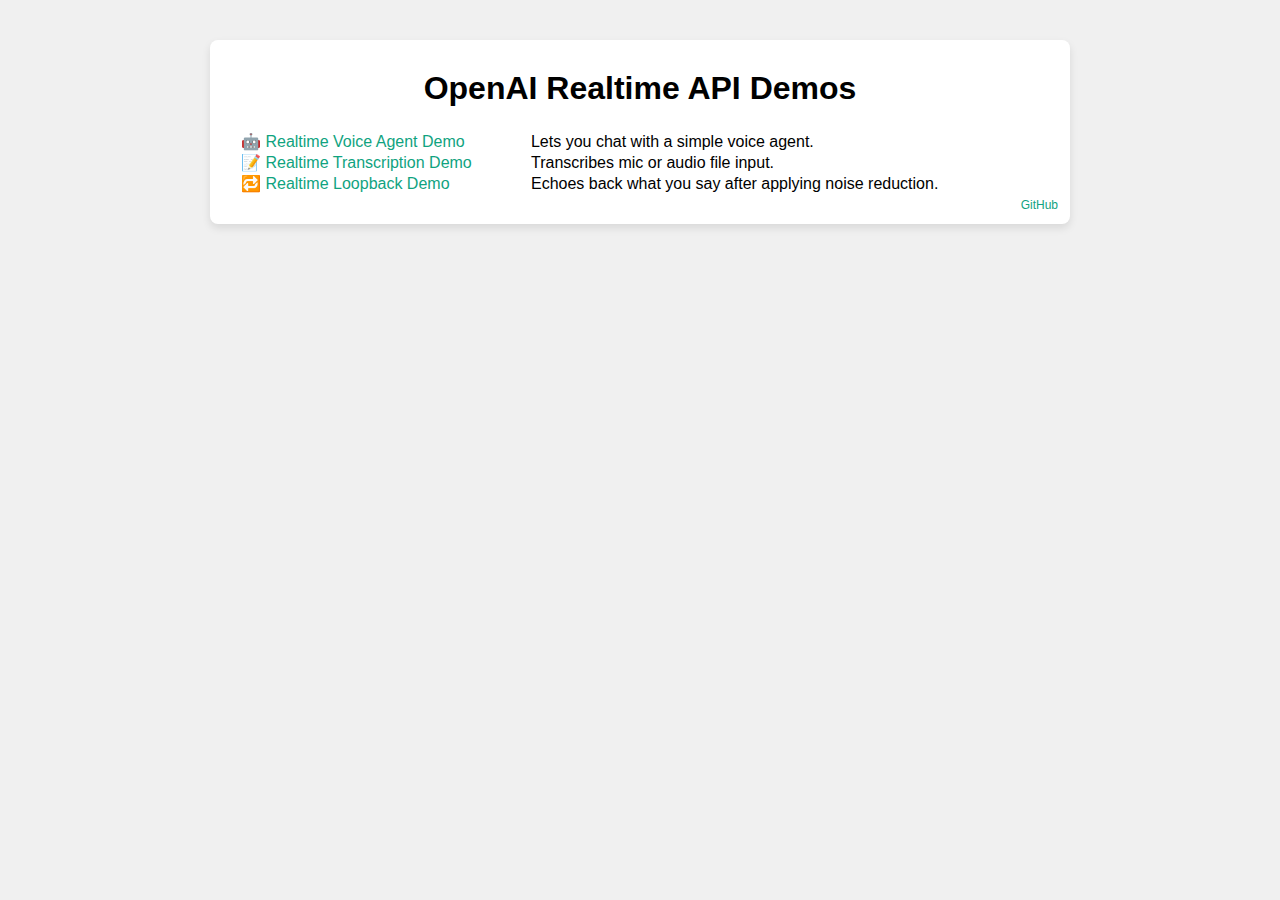
<file: realtime/index.html>
<html>
  <head>
    <meta charset="utf-8">
    <title>Realtime API Demos</title>
    <link rel="stylesheet" href="main.css">
    <style>
      .container {
        position: relative;       
      }
      .github-link {
        position: absolute;
        bottom: 0px;
        right: 12px;
        font-size: 12px;
      }
      h1 {
        margin-bottom: 24px;
      }
    </style>
  </head>
  <body>
    <div class="container">    
      <h1>OpenAI Realtime API Demos</h1>
      <table style="width:100%; border-collapse: collapse;">
        <tr>
          <td>🤖 <a href="./basic/index.html">Realtime Voice Agent Demo</a></td>
          <td>Lets you chat with a simple voice agent.</td>
        </tr>
        <tr>
          <td>📝 <a href="./transcribe/index.html">Realtime Transcription Demo</a></td>
          <td>Transcribes mic or audio file input.</td>
        </tr>
        <tr>
          <td>🔁 <a href="./noise_reduction/index.html">Realtime Loopback Demo</a></td>
          <td>Echoes back what you say after applying noise reduction.</td>
        </tr>
        <!--
        <tr>
          <td>📲 <a href="./vibecoder/index.html">Realtime Vibecoder Demo</a></td>
          <td>Demonstrates how to delegate to a reasoning model.</td>
        </tr>
        -->
      </table>
      <p class="github-link"><a href="https://github.com/juberti/demos">GitHub</a></p>
    </div>
  </body>
</html>
</file>
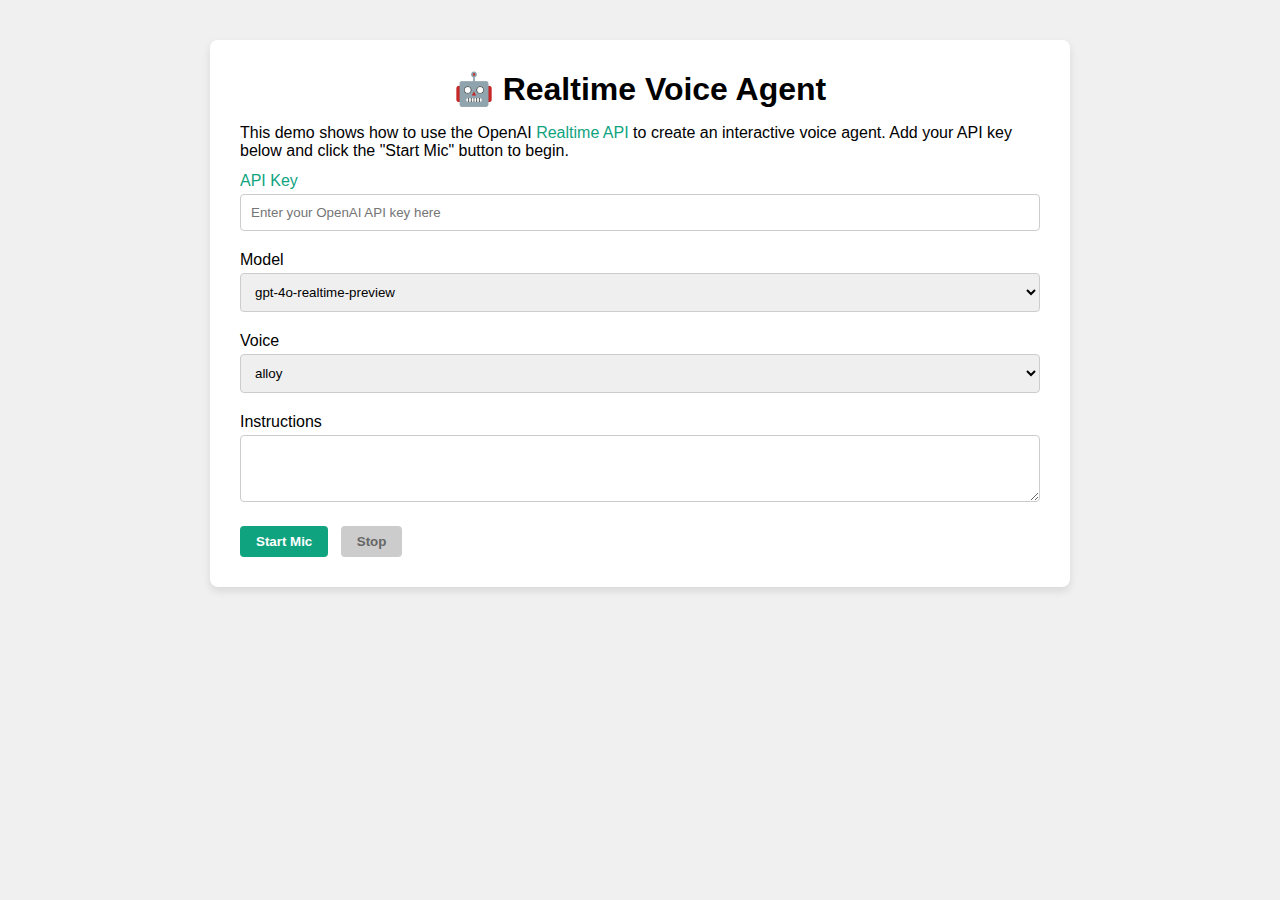
<file: realtime/basic/index.html>
<html>
  <head>
    <title>Realtime Voice Agent</title>
    <meta charset="utf-8">
    <link rel="stylesheet" href="../main.css">
  </head>
  <body>
    <div class="container">
      <h1>🤖 Realtime Voice Agent</h1>
      <div> 
        This demo shows how to use the OpenAI <a href="https://platform.openai.com/docs/guides/realtime" target="_blank">Realtime API</a> to create an interactive voice agent. 
        Add your API key below and click the "Start Mic" button to begin.
      </div>
      <div>
        <label for="openai-api-key"><a href="https://platform.openai.com/settings/organization/api-keys" target="_blank">API Key</a></label>
        <input id="openai-api-key" type="password" placeholder="Enter your OpenAI API key here"/>
      </div>
      <div>
        <label for="model">Model</label>
        <select id="model">
          <option selected>gpt-4o-realtime-preview</option>
          <option>gpt-4o-mini-realtime-preview</option>
        </select>
      </div>
      <div>
        <label for="voice">Voice</label>
        <select id="voice">
          <option selected>alloy</option>
          <option>ash</option>
          <option>ballad</option>
          <option>coral</option>
          <option>echo</option>
          <option>sage</option>
          <option>shimmer</option>
          <option>verse</option>
        </select>
      </div>
      <div>
        <label for="instructions">Instructions</label>
        <textarea id="instructions" rows="3"></textarea>
      </div>
      <div class="controls-row">
        <div class="buttons-group">
          <button id="start-microphone" onclick="startMicrophone()">Start Mic</button>            
          <button id="stop" onclick="stop()">Stop</button>
        </div>
        <div class="status-indicator">
          <span id="status"></span>
        </div>   
      </div>
    </div>
    <script src="../session.js"></script>
    <script src="main.js"></script>
  </body>
</html>
</file>
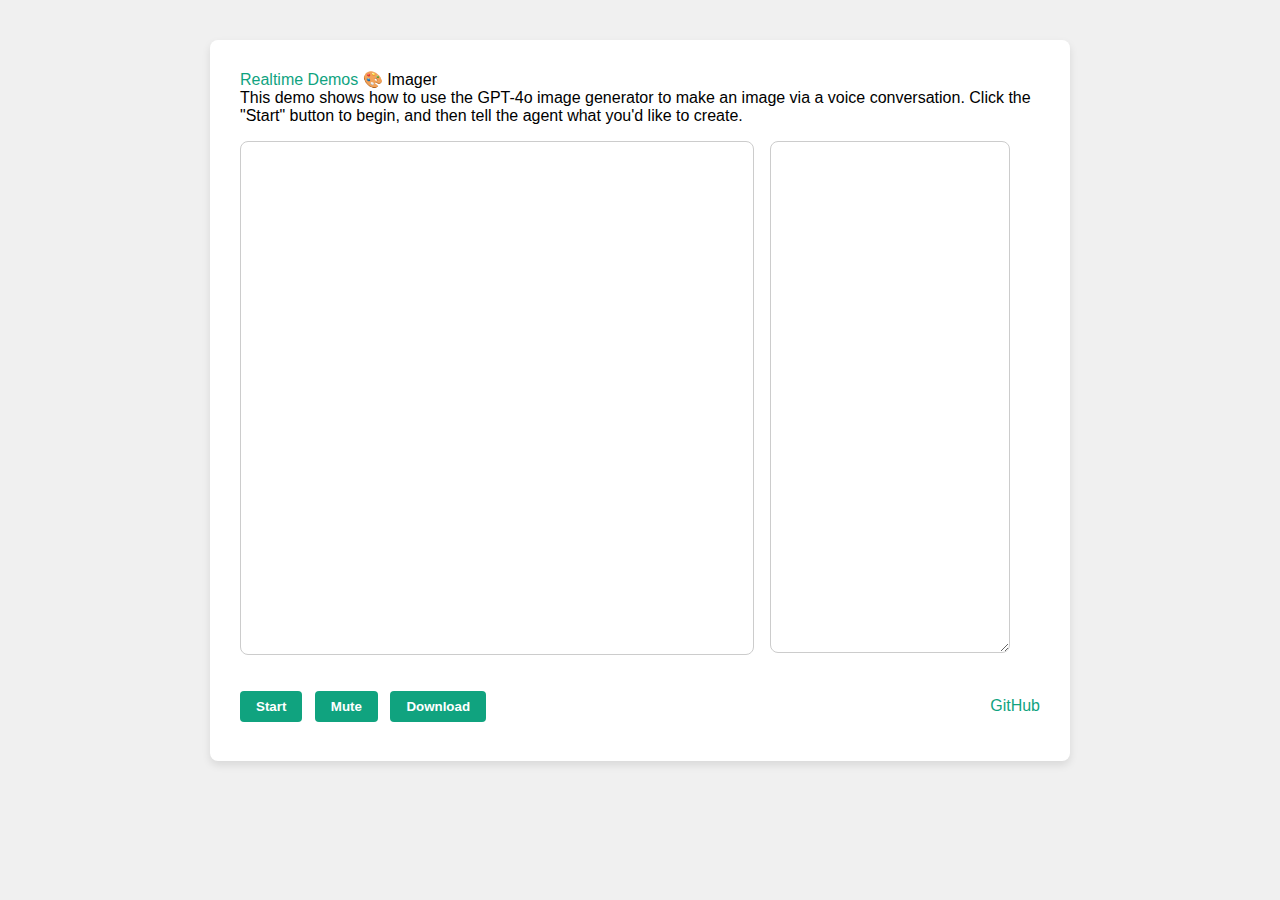
<file: realtime/imager/index.html>
<!DOCTYPE html>
<html lang="en">
<head>
  <meta name="viewport" content="width=device-width, initial-scale=1.0" />
  <title>Realtime Imager</title>
  <meta charset="utf-8">
  <link rel="stylesheet" href="../main.css" />
  <style>
    #main-row {
      margin-top: 1rem;
      display: flex;
      flex-direction: row;
      gap: 1rem;
    }
    #image {
      width: 512px;
      height: 512px;
      border: 1px solid #ccc;
      border-radius: 8px;
    }
    #instructions {
      width: 240px;
      height: 512px;
      border: 1px solid #ccc;
      border-radius: 8px;
      padding: 1rem;
    }
    #container {
      max-width: 1024px;      
    }
  </style>
</head>
<body>
  <div class="container">
    <div class="header">
      <a href="../index.html">Realtime Demos</a>
      <span class="header-icon">🎨</span>
      <span class="header-title">Imager</span>
    </div>
    <div>
      This demo shows how to use the GPT-4o image generator to make an image via a voice conversation.
      Click the "Start" button to begin, and then tell the agent what you'd like to create.      
    </div>  
    <div id="main-row">
      <img id="image" src="[data-uri]" title="Image"></img>
      <div id="chat-container">
        <textarea id="instructions"></textarea>
      </div>
    </div>
    <div class="controls-row">
      <div class="buttons-group">
        <button id="startBtn">Start</button>
        <button id="muteBtn">Mute</button>
        <button id="downloadBtn">Download</button>
      </div>
      <div class="status-indicator">
        <span id="status"></span>
      </div>
      <p class="github-link"><a href="https://github.com/juberti/demos/tree/main/realtime/imager">GitHub</a></p>
    </div>
  </div>
  <script src="../session.js"></script>
  <script src="main.js"></script>
</body>
</html>
</file>
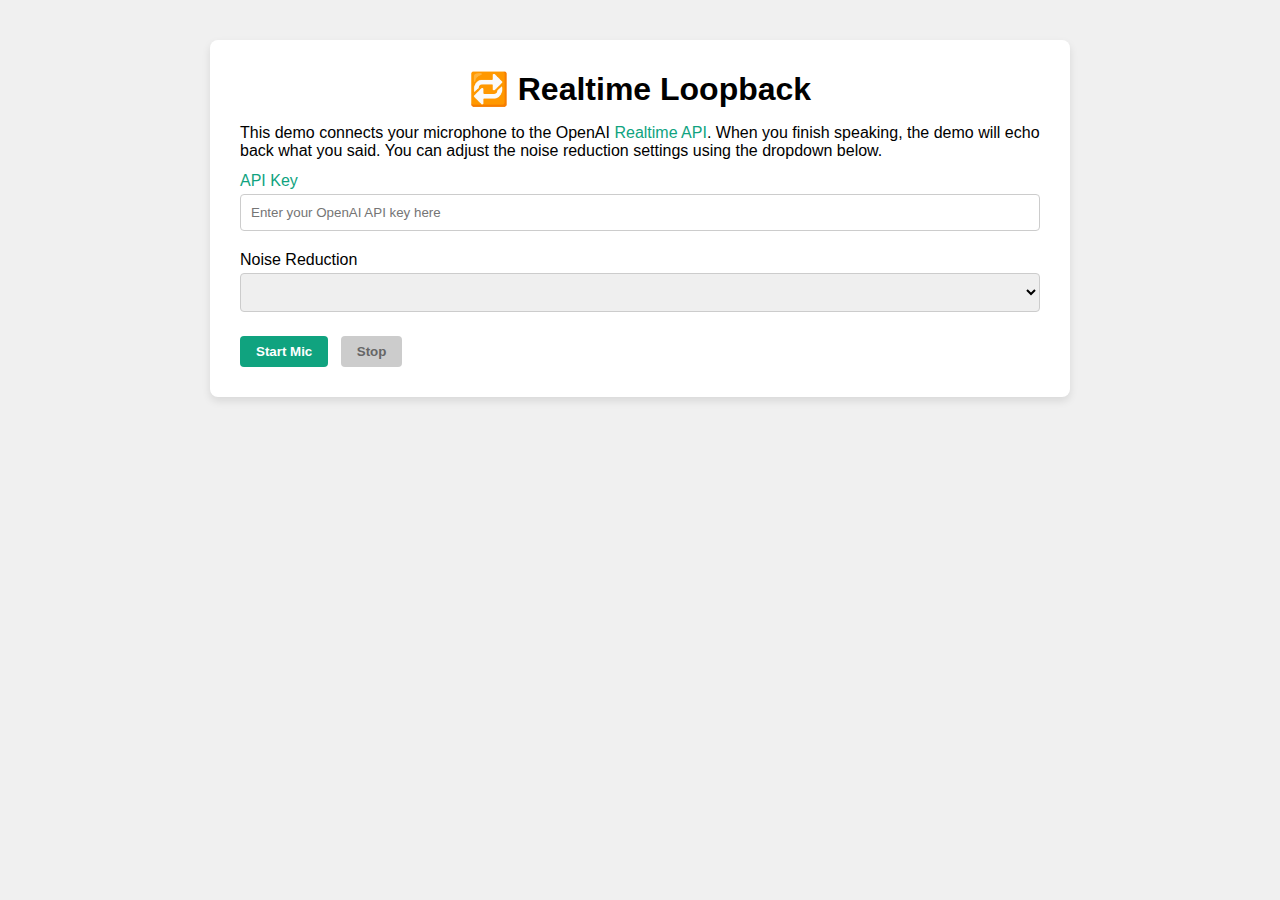
<file: realtime/noise_reduction/index.html>
<html>
  <head>
    <title>Realtime Loopback</title>
    <meta charset="utf-8">
    <link rel="stylesheet" href="../main.css">    
  </head>
  <body>    
    <div class="container">  
      <h1>🔁 Realtime Loopback</h1>
      <div>
        This demo connects your microphone to the OpenAI <a href="https://platform.openai.com/docs/guides/realtime" target="_blank">Realtime API</a>.
        When you finish speaking, the demo will echo back what you said. You can adjust the noise reduction settings using the dropdown below.
      </div>
      <div>
        <label for="openai-api-key"><a href="https://platform.openai.com/settings/organization/api-keys" target="_blank">API Key</a></label>
        <input id="openai-api-key" type="password" placeholder="Enter your OpenAI API key here"/>
      </div>
      <div>
        <label for="noise-reduction">Noise Reduction</label>
        <select id="noise-reduction">
          <option></option>
          <option>far_field</option>
          <option>near_field</option>
        </select>
      </div>   
      <div class="controls-row">
        <div class="buttons-group">
          <button id="start-microphone" onclick="startMicrophone()">Start Mic</button>
          <button id="stop" onclick="stop()">Stop</button>
        </div>
        <div class="status-indicator">
          <span id="status"></span>
        </div>
      </div>
    </div>
    <script src="../session.js"></script>
    <script src="main.js"></script>
  </body>
</html>
</file>
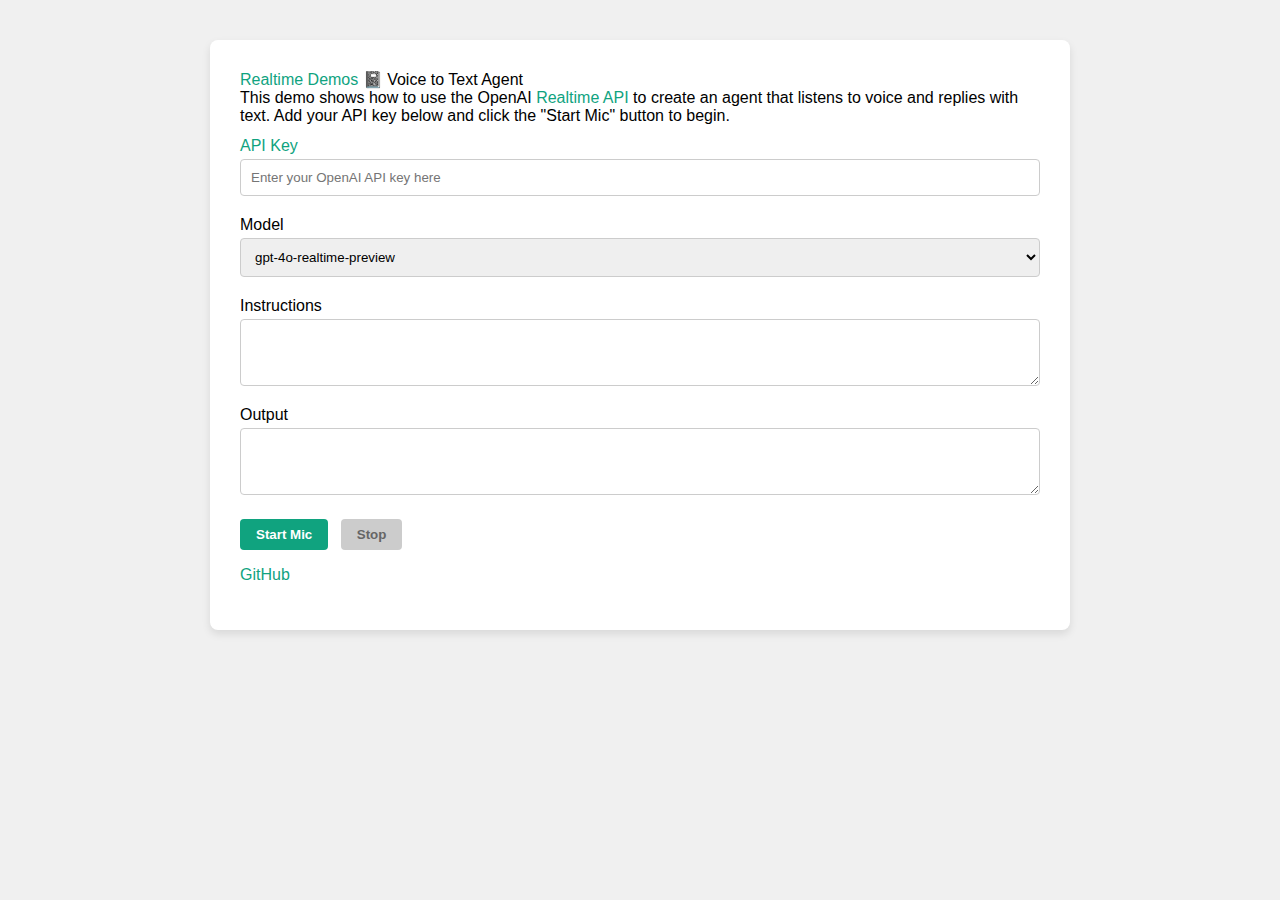
<file: realtime/text/index.html>
<html>
  <head>
    <title>Realtime Voice to Text Agent</title>
    <meta charset="utf-8">
    <link rel="stylesheet" href="../main.css">
  </head>
  <body>
    <div class="container">
      <div class="header">
        <a href="../index.html">Realtime Demos</a>
        <span class="header-icon">📓</span> <span class="header-title">Voice to Text Agent</span>
      </div>
      <div> 
        This demo shows how to use the OpenAI <a href="https://platform.openai.com/docs/guides/realtime" target="_blank">Realtime API</a> to create an agent that listens to voice and replies with text.
        Add your API key below and click the "Start Mic" button to begin.
      </div>
      <div>
        <label for="openai-api-key"><a href="https://platform.openai.com/settings/organization/api-keys" target="_blank">API Key</a></label>
        <input id="openai-api-key" type="password" placeholder="Enter your OpenAI API key here"/>
      </div>
      <div>
        <label for="model">Model</label>
        <select id="model">
          <option selected>gpt-4o-realtime-preview</option>
          <option>gpt-4o-mini-realtime-preview</option>
        </select>
      </div>
      <div>
        <label for="instructions">Instructions</label>
        <textarea id="instructions" rows="3"></textarea>
      </div>
      <div>
        <label for="output">Output</label>
        <textarea id="output" rows="3" readonly></textarea>
      </div>
      <div class="controls-row">
        <div class="buttons-group">
          <button id="start-microphone" onclick="startMicrophone()">Start Mic</button>            
          <button id="stop" onclick="stop()">Stop</button>
        </div>
        <div class="status-indicator">
          <span id="status"></span>
        </div>   
      </div>
      <p class="github-link"><a href="https://github.com/juberti/demos/tree/main/realtime/text">GitHub</a></p>
    </div>
    <script src="../session.js"></script>
    <script src="main.js"></script>
  </body>
</html>
</file>
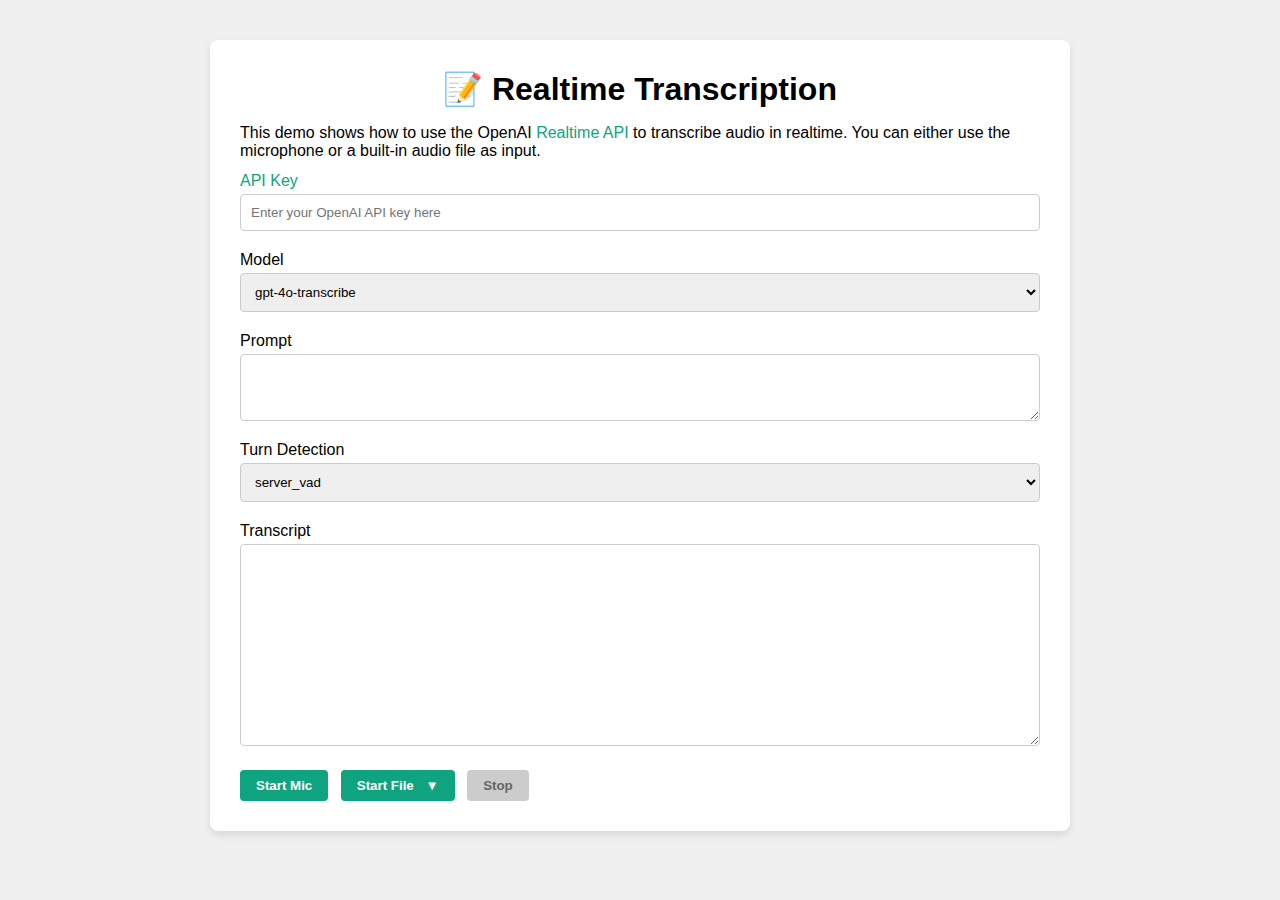
<file: realtime/transcribe/index.html>
<html>
  <head>
    <title>Realtime Transcription</title>
    <meta charset="utf-8">
    <link rel="stylesheet" href="../main.css">
    <style>
      #file-picker-arrow {
        margin-left: 8px;
      }
      #audio-file-picker {
        display: none;
      }
    </style>
  </head>
  <body>
    <div class="container">
      <h1>📝 Realtime Transcription</h1>
      <div>
        This demo shows how to use the OpenAI <a href="https://platform.openai.com/docs/guides/realtime-transcription" target="_blank">Realtime API</a> to transcribe audio in realtime.
        You can either use the microphone or a built-in audio file as input.
      </div>  
      <div>
        <label for="openai-api-key"><a href="https://platform.openai.com/settings/organization/api-keys" target="_blank">API Key</a></label>
        <input id="openai-api-key" type="password" placeholder="Enter your OpenAI API key here"/>
      </div>
      <div>
        <label for="model">Model</label>
        <select id="model">
          <option selected>gpt-4o-transcribe</option>
          <option>gpt-4o-mini-transcribe</option>
        </select>
      </div>
      <div>
        <label for="prompt">Prompt</label>
        <textarea id="prompt" rows="3"></textarea>
      </div>      
      <div>
        <label for="turn-detection">Turn Detection</label>
        <select id="turn-detection">
          <option selected>server_vad</option>
          <option>semantic_vad</option>
        </select>
      </div>
      <div>
        <label for="transcript">Transcript</label>
        <textarea id="transcript" rows="12" readonly></textarea>    
      </div>   
      <div class="controls-row">
        <div class="buttons-group">
          <button id="start-microphone" onclick="startMicrophone()">Start Mic</button>
          <button id="start-file" onclick="startFile()">
            <span class="main-text">Start File</span>
            <span id="file-picker-arrow" onclick="selectFile(); event.stopPropagation()">&#9660;</span>
          </button>
          <button id="stop" onclick="stop()">Stop</button>
        </div>
        <div class="status-indicator">
          <span id="status"></span>
        </div>               
      </div>
      <div>
        <audio id="audio-file" src="../../assets/audio/harvard01.wav"></audio>
        <input id="audio-file-picker" type="file" accept="audio/*" onchange="handleFileSelect(event)">
      </div>
    </div>
    <script src="../session.js"></script>
    <script src="main.js"></script>
  </body>
</html>
</file>
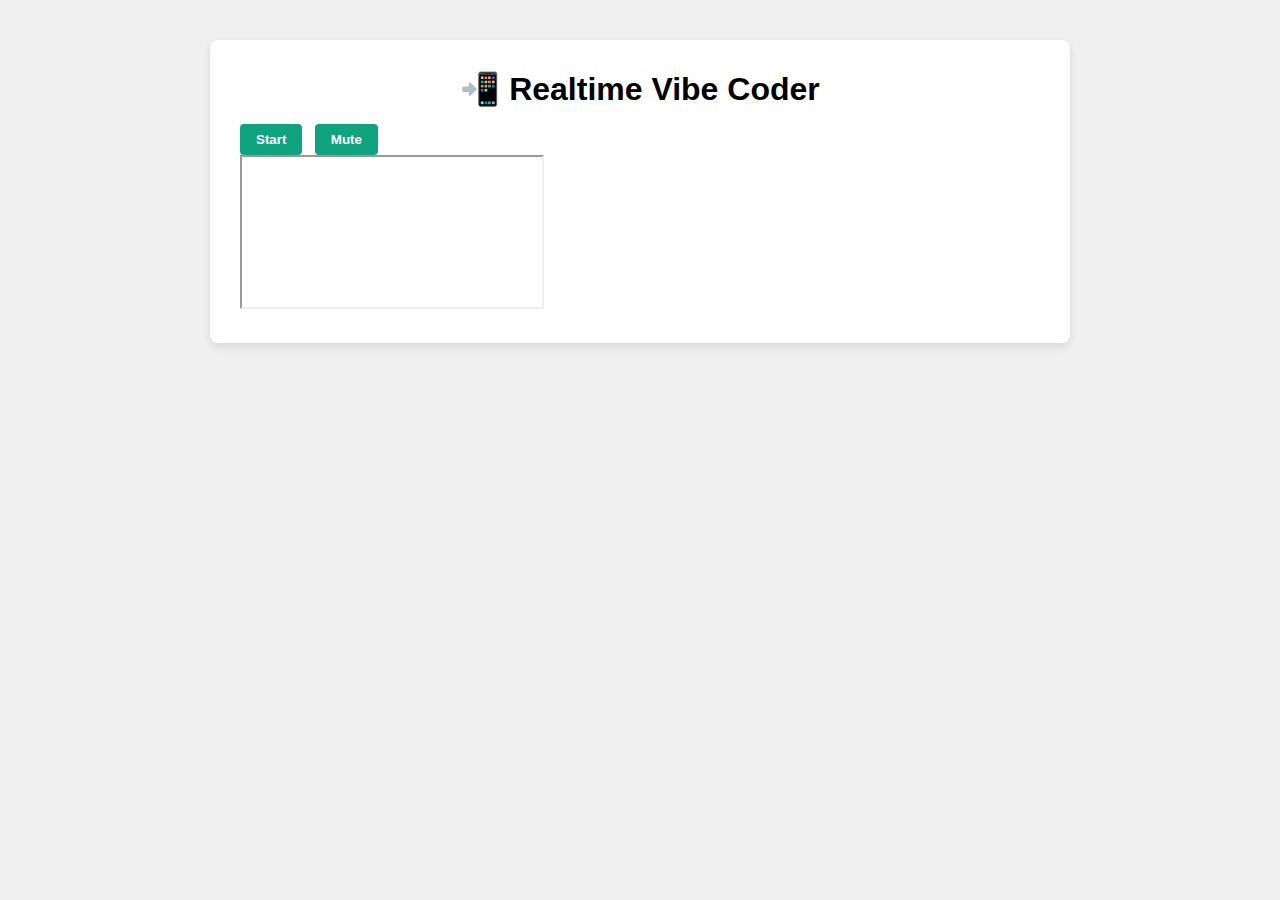
<file: realtime/vibecoder/index.html>
<!DOCTYPE html>
<html lang="en">
<head>
  <meta name="viewport" content="width=device-width, initial-scale=1.0" />
  <title>Realtime Vibe Coder</title>
  <meta charset="utf-8">
  <link rel="stylesheet" href="../main.css" />
</head>
<body>
  <div class="container">
    <h1>📲 Realtime Vibe Coder</h1>
    <button id="startBtn">Start</button>
    <button id="muteBtn">Mute</button>
    <div id="toast-container"></div>
    <iframe id="previewFrame" sandbox="allow-scripts allow-same-origin" allow="camera; microphone" title="Generated App"></iframe>
  </div>
  <script src="../session.js"></script>
  <script src="main.js"></script>
</body>
</html>
</file>
<file: realtime/main.css>
body {
    font-family: Helvetica, sans-serif;
    margin: 8px;
    background-color: #f0f0f0;
}


.container {
    background: #fff;
    max-width: 800px;
    margin: 40px auto;
    padding: 30px;
    box-shadow: 0 4px 8px rgba(0, 0, 0, 0.1);
    border-radius: 8px;
}

h1 {
    margin-top: 0;
    text-align: center;
    margin-bottom: 16px;
}

label {
    display: block;
    margin-top: 12px;
    margin-bottom: 4px;
}

input, select, textarea {
    width: 100%;
    box-sizing: border-box;
    padding: 10px;
    margin-bottom: 8px;
    border: 1px solid #ccc;
    border-radius: 4px;
}

button {
    padding: 8px 16px;
    margin-right: 8px;
    border: none;
    background-color: #10a37f;
    color: #fff;
    border-radius: 4px;
    cursor: pointer;
    font-weight: bold;
}

button:hover {
    background-color: #1a7f64;
}

button:disabled {
    background-color: #ccc;
    color: #666;
    cursor: not-allowed;
}

a {
    color: #10a37f;
    text-decoration: none;
}

.controls-row {
    display: flex;
    justify-content: space-between;
    align-items: center;
    margin-top: 16px;
}

.status-indicator {
    font-weight: bold;
    font-size: 16px;
}
</file>
